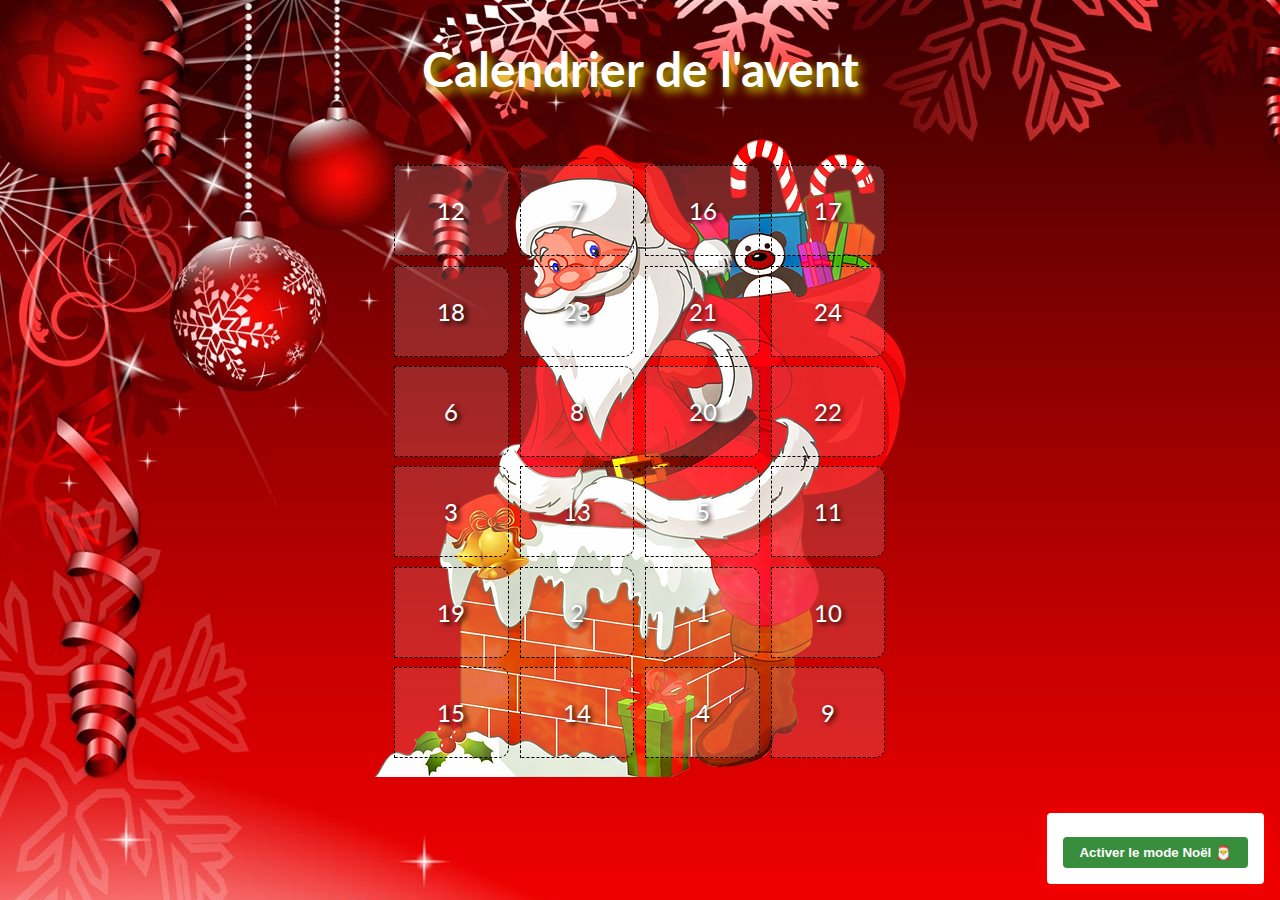
<file: index.html>
<!DOCTYPE html>
<html lang="fr">
	<head>
		<meta charset="utf-8">
		<title>Calendrier de l'avent chaton</title>

	  	<!-- Mobile-friendly viewport -->
		<meta name="viewport" content="width=device-width, initial-scale=1.0">

	   	<!-- Style sheet link -->
		<link rel='stylesheet' href='//fonts.googleapis.com/css?family=Lato:300,400,700'>
		
		<link rel="stylesheet" href="style.css" media="all">

	</head>

	<body>
		<div class="demo-content cf">
			<article>
				<h2>Calendrier de l'avent</h2>
				<img src="images/background02.png" alt="Advent Calendar" width="534px" height="640px" id="adventCal">
				<div id="adventDoors"></div>	
			</article>
		</div>
		<script src="Xmas.js"></script>
		<script src="scripts/messages.js"></script>
		<script src="scripts/calendar.js"></script>	
	</body>
	
</html>
</file>
<file: style.css>
/* Styles for the Demo Wrapper */
html {
  box-sizing: border-box;
  text-rendering: optimizeLegibility;
}
*,
*:before,
*:after {
  box-sizing: inherit;
}
.cf:before,
.cf:after {
  content: " ";
  display: table;
}
.cf:after {
  clear: both;
}
h2{
  color: white;
  font-size: 3rem;
  text-align: center;
  text-shadow: .1em .1em .2em rgba(215, 215, 0, 1);

}
body {
  background-image: url('images/backgroundnoel.jpg');
  margin: 0;
  background-color: #e6e9ed;
  font-family: "Lato", sans-serif;
}

.demo-content {
  max-width: 534px;
  /* margin-top: 50px; */
  margin-right: auto;
  margin-left: auto;
  margin-bottom: 0px;
}

/* Styles for the Advent Calendar */
div#adventDoors {
	position: relative;
	list-style: none;
	padding: 0;
	margin: 0;
}
#adventDoors div {
	position: absolute;
}
#adventDoors div a {
  color: #fff;
  border-radius: 0px 10px 10px 0px;
  background-color: rgba(255,255,255,0.15);
  text-shadow: .1em .1em .2em rgba(0, 0, 0, 1);
	width: 100%;
	height: 100%;
	font-size: 24px;
	text-align: center;
	display: flex;
	flex-direction: column;
	justify-content: center;
	text-decoration: none;
  border: 1px #fff solid;
  -webkit-transform-style: preserve-3d;
    -webkit-perspective: 550px;
    -webkit-transform-origin: 0 50%;
    -webkit-transition: all 1s;
    -moz-transform-style: preserve-3d;
    -moz-perspective: 550px;
    -moz-transform-origin: 0 50%;
    -moz-transition: all 1s;
    -o-transform-style: preserve-3d;
    -o-perspective: 550px;
    -o-transform-origin: 0 50%;
    -o-transition: all 1s;
    transform-style: preserve-3d;
    perspective: 550px;
    transform-origin: 0 50%;
    transition: all 1s;
}
#adventDoors div a:not(.disabled):focus {
  color: #fff;
  text-shadow: .1em .1em .2em rgba(0, 0, 0, 1);
 	background-color: rgb(243, 8, 8);
  -webkit-transform: scale(0.05,1) skew(0deg,20deg); /*use scale to change how wide it opens*/
    -moz-transform: scale(0.05,1) skew(0deg,20deg);
    -o-transform: scale(0.05,1) skew(0deg,20deg);
    transform: scale(0.05,1) skew(0deg,20deg);
}
#adventDoors div a.disabled {
  border-radius: 0px 10px 10px 0px;
  border: 1px dashed #000000;
	/* border-color: #b6fe98; */
	/* background-color: rgba(196,254,171,0.25); */
  color: #ffffff;
  text-shadow: .1em .1em .2em rgba(0, 0, 0, 1);
	cursor: default;
}

.fade-in {
	-webkit-animation: fade-in 1.2s cubic-bezier(0.390, 0.575, 0.565, 1.000) both;
	        animation: fade-in 1.2s cubic-bezier(0.390, 0.575, 0.565, 1.000) both;
}

@-webkit-keyframes fade-in {
  0% {
    opacity: 0;
  }
  100% {
    opacity: 1;
  }
}
@keyframes fade-in {
  0% {
    opacity: 0;
  }
  100% {
    opacity: 1;
  }
}
</file>
